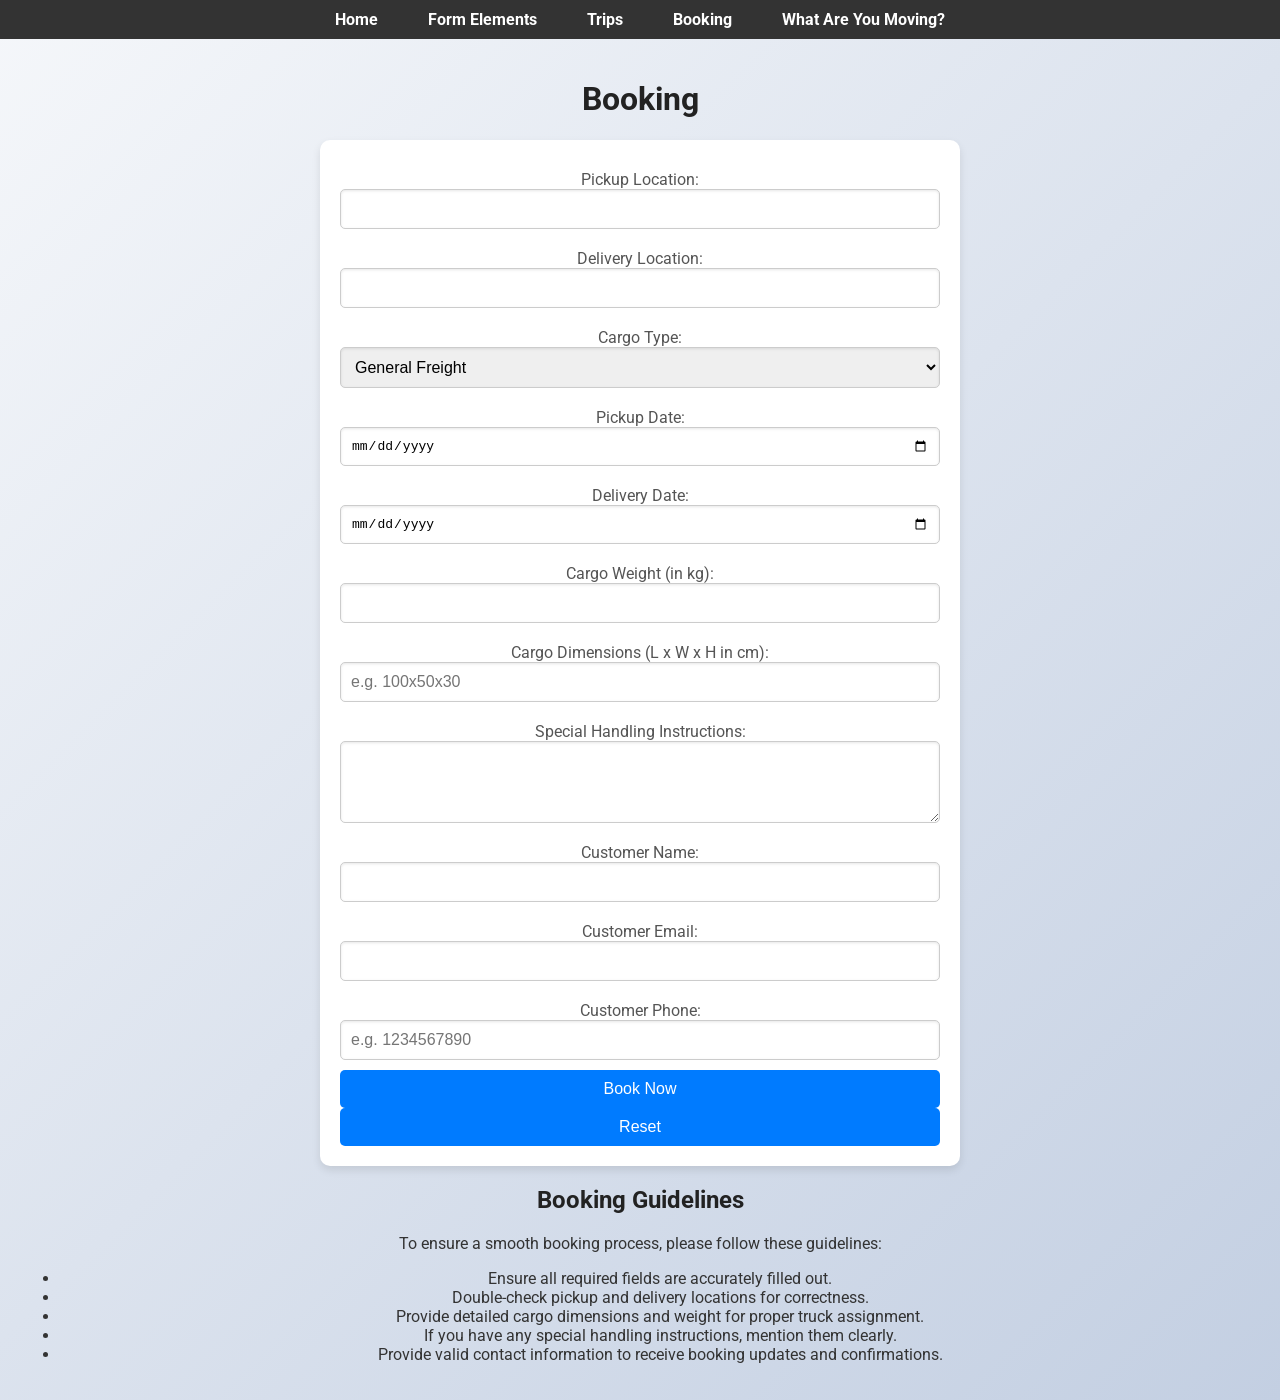
<file: booking.html>
<!DOCTYPE html>
<html lang="en">
<head>
    <meta charset="UTF-8">
    <meta name="viewport" content="width=device-width, initial-scale=1.0">
    <title>Booking</title>
    
    <link rel="stylesheet" href="stylesheet.css">
</head>
<body>
    <nav>
        <ul>
            <li><a href="index.html">Home</a></li>
            <li><a href="form-elements.html">Form Elements</a></li>
            <li><a href="trips.html">Trips</a></li>
            <li><a href="booking.html">Booking</a></li>
            <li><a href="what-are-you-moving.html">What Are You Moving?</a></li>
        </ul>
    </nav>
    <main>
        <h1>Booking</h1>
        <form action="/submit-booking" method="post">
            <label for="pickup-location">Pickup Location:</label>
            <input type="text" id="pickup-location" name="pickup-location" required>

            <label for="delivery-location">Delivery Location:</label>
            <input type="text" id="delivery-location" name="delivery-location" required>

            <label for="cargo-type">Cargo Type:</label>
            <select id="cargo-type" name="cargo-type" required>
                <option value="general-freight">General Freight</option>
                <option value="hazardous-materials">Hazardous Materials</option>
                <option value="perishable-goods">Perishable Goods</option>
                <option value="oversized-items">Oversized Items</option>
            </select>

            <label for="pickup-date">Pickup Date:</label>
            <input type="date" id="pickup-date" name="pickup-date" required>

            <label for="delivery-date">Delivery Date:</label>
            <input type="date" id="delivery-date" name="delivery-date" required>

            <label for="cargo-weight">Cargo Weight (in kg):</label>
            <input type="number" id="cargo-weight" name="cargo-weight" min="0" required>

            <label for="cargo-dimensions">Cargo Dimensions (L x W x H in cm):</label>
            <input type="text" id="cargo-dimensions" name="cargo-dimensions" pattern="\d+x\d+x\d+" placeholder="e.g. 100x50x30" required>

            <label for="special-instructions">Special Handling Instructions:</label>
            <textarea id="special-instructions" name="special-instructions" rows="4" cols="50"></textarea>

            <label for="customer-name">Customer Name:</label>
            <input type="text" id="customer-name" name="customer-name" required>

            <label for="customer-email">Customer Email:</label>
            <input type="email" id="customer-email" name="customer-email" required>

            <label for="customer-phone">Customer Phone:</label>
            <input type="tel" id="customer-phone" name="customer-phone" pattern="[0-9]{10}" placeholder="e.g. 1234567890" required>

            <button type="submit">Book Now</button>
            <button type="reset">Reset</button>
        </form>
        <section id="booking-guidelines">
            <h2>Booking Guidelines</h2>
            <p>To ensure a smooth booking process, please follow these guidelines:</p>
            <ul>
                <li>Ensure all required fields are accurately filled out.</li>
                <li>Double-check pickup and delivery locations for correctness.</li>
                <li>Provide detailed cargo dimensions and weight for proper truck assignment.</li>
                <li>If you have any special handling instructions, mention them clearly.</li>
                <li>Provide valid contact information to receive booking updates and confirmations.</li>
            </ul>
        </section>
    </main>
</body>
</html>
</file>
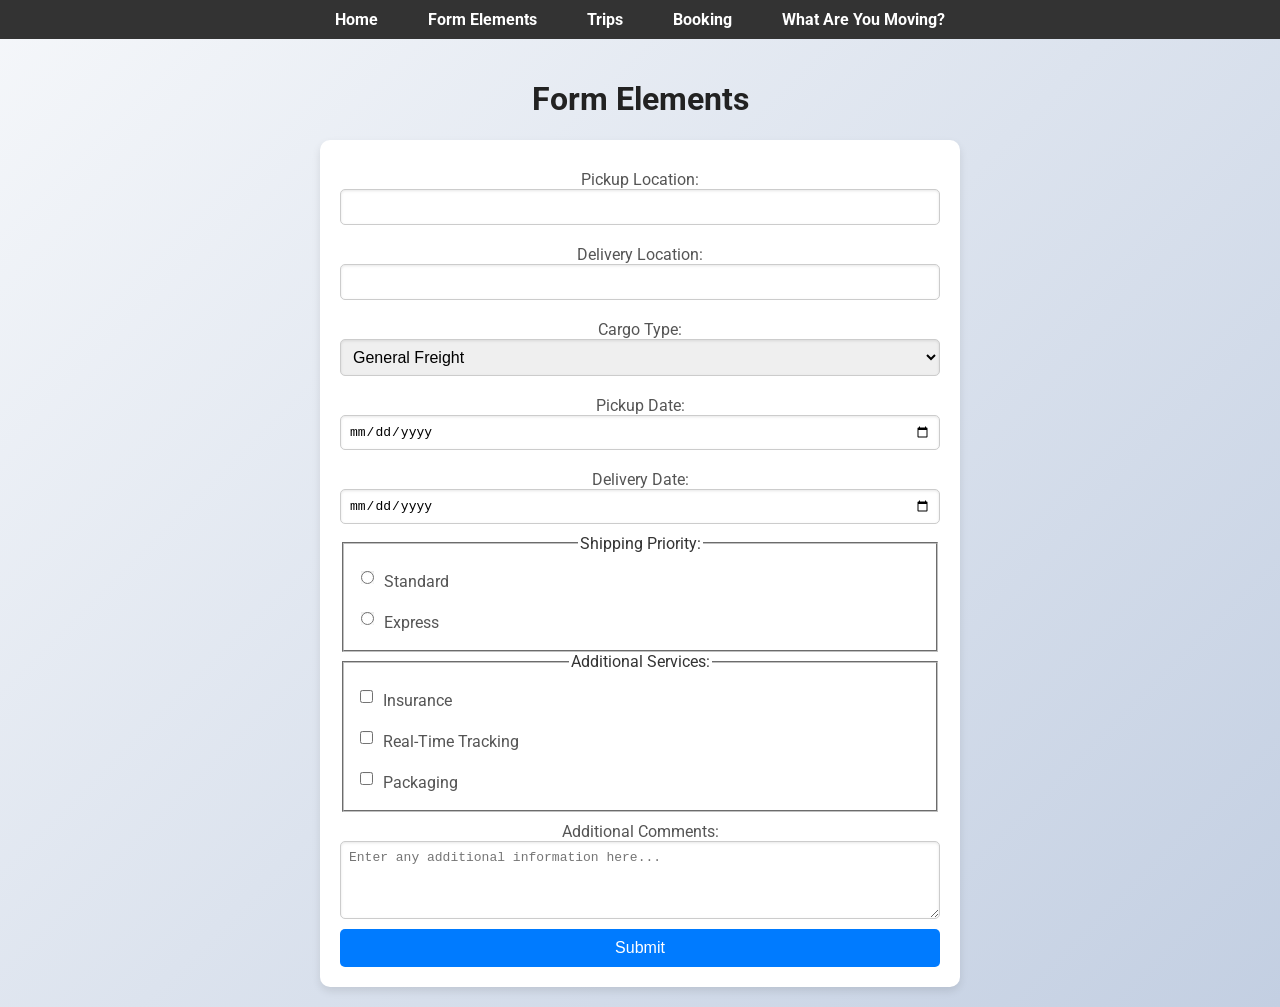
<file: form-elements.html>
<!DOCTYPE html>
<html lang="en">
<head>
    <meta charset="UTF-8">
    <meta name="viewport" content="width=device-width, initial-scale=1.0">
    <title>Form Elements</title>
    
    <link rel="stylesheet" href="stylesheet.css">
    <style>
        form {
            display: flex;
            flex-direction: column;
            max-width: 600px;
            margin: 0 auto;
        }
        label {
            margin-top: 10px;
        }
        input, select, textarea {
            margin-bottom: 10px;
            padding: 8px;
            font-size: 1em;
        }
        .checkbox-group, .radio-group {
            display: flex;
            flex-direction: column;
        }
        .checkbox-group label, .radio-group label {
            display: flex;
            align-items: center;
        }
        .checkbox-group input, .radio-group input {
            margin-right: 10px;
        }
        button {
            padding: 10px;
            font-size: 1em;
            background-color: #007bff;
            color: white;
            border: none;
            cursor: pointer;
        }
        button:hover {
            background-color: #0056b3;
        }
    </style>
</head>
<body>
    <nav>
        <ul>
            <li><a href="index.html">Home</a></li>
            <li><a href="form-elements.html">Form Elements</a></li>
            <li><a href="trips.html">Trips</a></li>
            <li><a href="booking.html">Booking</a></li>
            <li><a href="what-are-you-moving.html">What Are You Moving?</a></li>
        </ul>
    </nav>
    <main>
        <h1>Form Elements</h1>
        <form action="/submit-booking" method="post">
            <label for="pickup-location">Pickup Location:</label>
            <input type="text" id="pickup-location" name="pickup-location" required>

            <label for="delivery-location">Delivery Location:</label>
            <input type="text" id="delivery-location" name="delivery-location" required>

            <label for="cargo-type">Cargo Type:</label>
            <select id="cargo-type" name="cargo-type">
                <option value="general-freight">General Freight</option>
                <option value="hazardous-materials">Hazardous Materials</option>
                <option value="perishable-goods">Perishable Goods</option>
                <option value="oversized-items">Oversized Items</option>
            </select>

            <label for="pickup-date">Pickup Date:</label>
            <input type="date" id="pickup-date" name="pickup-date" required>

            <label for="delivery-date">Delivery Date:</label>
            <input type="date" id="delivery-date" name="delivery-date" required>

            <fieldset class="radio-group">
                <legend>Shipping Priority:</legend>
                <label>
                    <input type="radio" name="priority" value="standard" required>
                    Standard
                </label>
                <label>
                    <input type="radio" name="priority" value="express">
                    Express
                </label>
            </fieldset>

            <fieldset class="checkbox-group">
                <legend>Additional Services:</legend>
                <label>
                    <input type="checkbox" name="services" value="insurance">
                    Insurance
                </label>
                <label>
                    <input type="checkbox" name="services" value="tracking">
                    Real-Time Tracking
                </label>
                <label>
                    <input type="checkbox" name="services" value="packaging">
                    Packaging
                </label>
            </fieldset>

            <label for="comments">Additional Comments:</label>
            <textarea id="comments" name="comments" rows="4" placeholder="Enter any additional information here..."></textarea>

            <button type="submit">Submit</button>
        </form>
    </main>
</body>
</html>
</file>
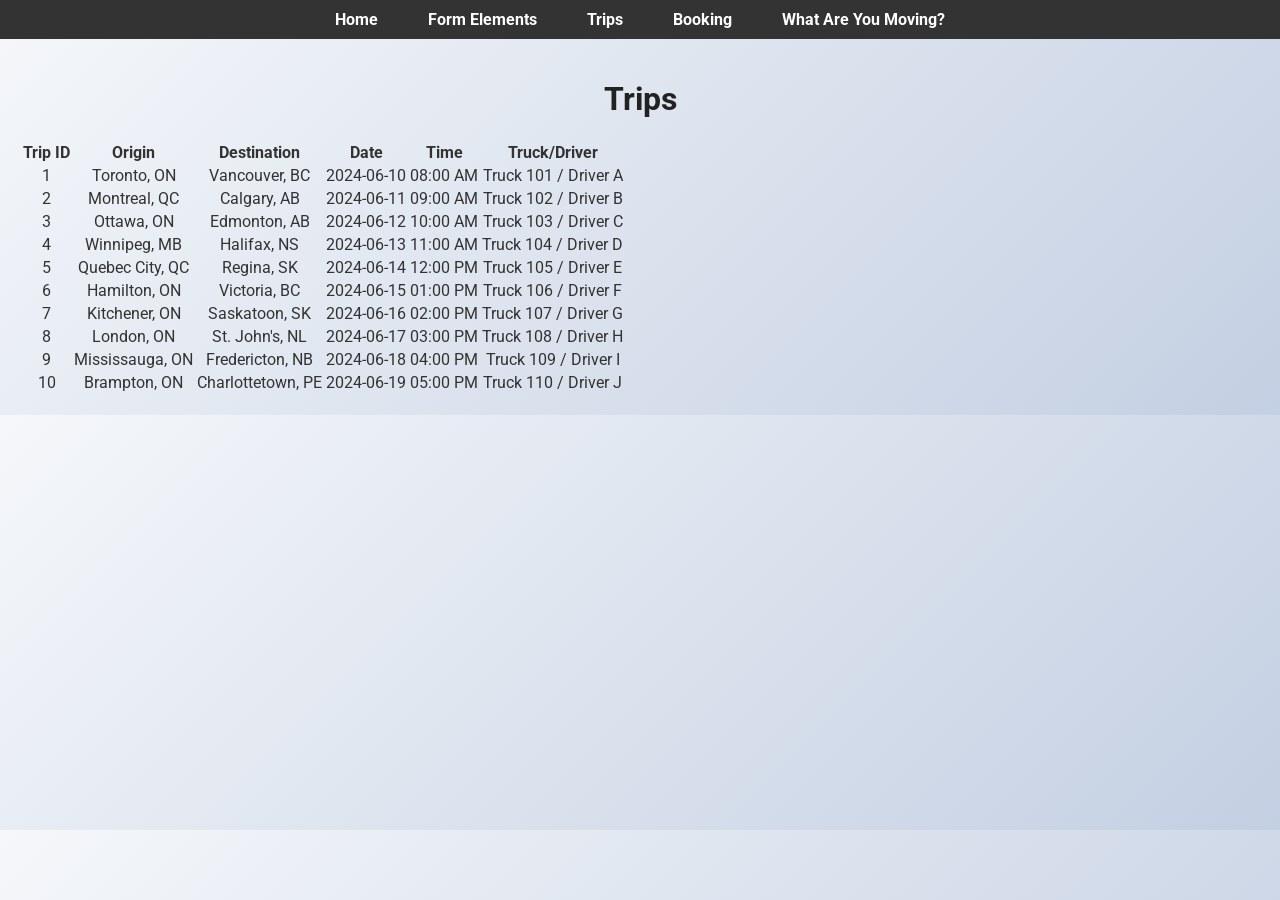
<file: trips.html>
<!DOCTYPE html>
<html lang="en">
<head>
    <meta charset="UTF-8">
    <meta name="viewport" content="width=device-width, initial-scale=1.0">
    <title>Trips</title>
    
    <link rel="stylesheet" href="stylesheet.css">
</head>
<body>
    <nav>
        <ul>
            <li><a href="index.html">Home</a></li>
            <li><a href="form-elements.html">Form Elements</a></li>
            <li><a href="trips.html">Trips</a></li>
            <li><a href="booking.html">Booking</a></li>
            <li><a href="what-are-you-moving.html">What Are You Moving?</a></li>
        </ul>
    </nav>
    <main>
        <h1>Trips</h1>
        <table>
            <thead>
                <tr>
                    <th>Trip ID</th>
                    <th>Origin</th>
                    <th>Destination</th>
                    <th>Date</th>
                    <th>Time</th>
                    <th>Truck/Driver</th>
                </tr>
            </thead>
            <tbody>
            
                <tr>
                    <td>1</td>
                    <td>Toronto, ON</td>
                    <td>Vancouver, BC</td>
                    <td>2024-06-10</td>
                    <td>08:00 AM</td>
                    <td>Truck 101 / Driver A</td>
                </tr>
                <tr>
                    <td>2</td>
                    <td>Montreal, QC</td>
                    <td>Calgary, AB</td>
                    <td>2024-06-11</td>
                    <td>09:00 AM</td>
                    <td>Truck 102 / Driver B</td>
                </tr>
                <tr>
                    <td>3</td>
                    <td>Ottawa, ON</td>
                    <td>Edmonton, AB</td>
                    <td>2024-06-12</td>
                    <td>10:00 AM</td>
                    <td>Truck 103 / Driver C</td>
                </tr>
                <tr>
                    <td>4</td>
                    <td>Winnipeg, MB</td>
                    <td>Halifax, NS</td>
                    <td>2024-06-13</td>
                    <td>11:00 AM</td>
                    <td>Truck 104 / Driver D</td>
                </tr>
                <tr>
                    <td>5</td>
                    <td>Quebec City, QC</td>
                    <td>Regina, SK</td>
                    <td>2024-06-14</td>
                    <td>12:00 PM</td>
                    <td>Truck 105 / Driver E</td>
                </tr>
                <tr>
                    <td>6</td>
                    <td>Hamilton, ON</td>
                    <td>Victoria, BC</td>
                    <td>2024-06-15</td>
                    <td>01:00 PM</td>
                    <td>Truck 106 / Driver F</td>
                </tr>
                <tr>
                    <td>7</td>
                    <td>Kitchener, ON</td>
                    <td>Saskatoon, SK</td>
                    <td>2024-06-16</td>
                    <td>02:00 PM</td>
                    <td>Truck 107 / Driver G</td>
                </tr>
                <tr>
                    <td>8</td>
                    <td>London, ON</td>
                    <td>St. John's, NL</td>
                    <td>2024-06-17</td>
                    <td>03:00 PM</td>
                    <td>Truck 108 / Driver H</td>
                </tr>
                <tr>
                    <td>9</td>
                    <td>Mississauga, ON</td>
                    <td>Fredericton, NB</td>
                    <td>2024-06-18</td>
                    <td>04:00 PM</td>
                    <td>Truck 109 / Driver I</td>
                </tr>
                <tr>
                    <td>10</td>
                    <td>Brampton, ON</td>
                    <td>Charlottetown, PE</td>
                    <td>2024-06-19</td>
                    <td>05:00 PM</td>
                    <td>Truck 110 / Driver J</td>
                </tr>
            </tbody>
        </table>
    </main>
</body>
</html>
</file>
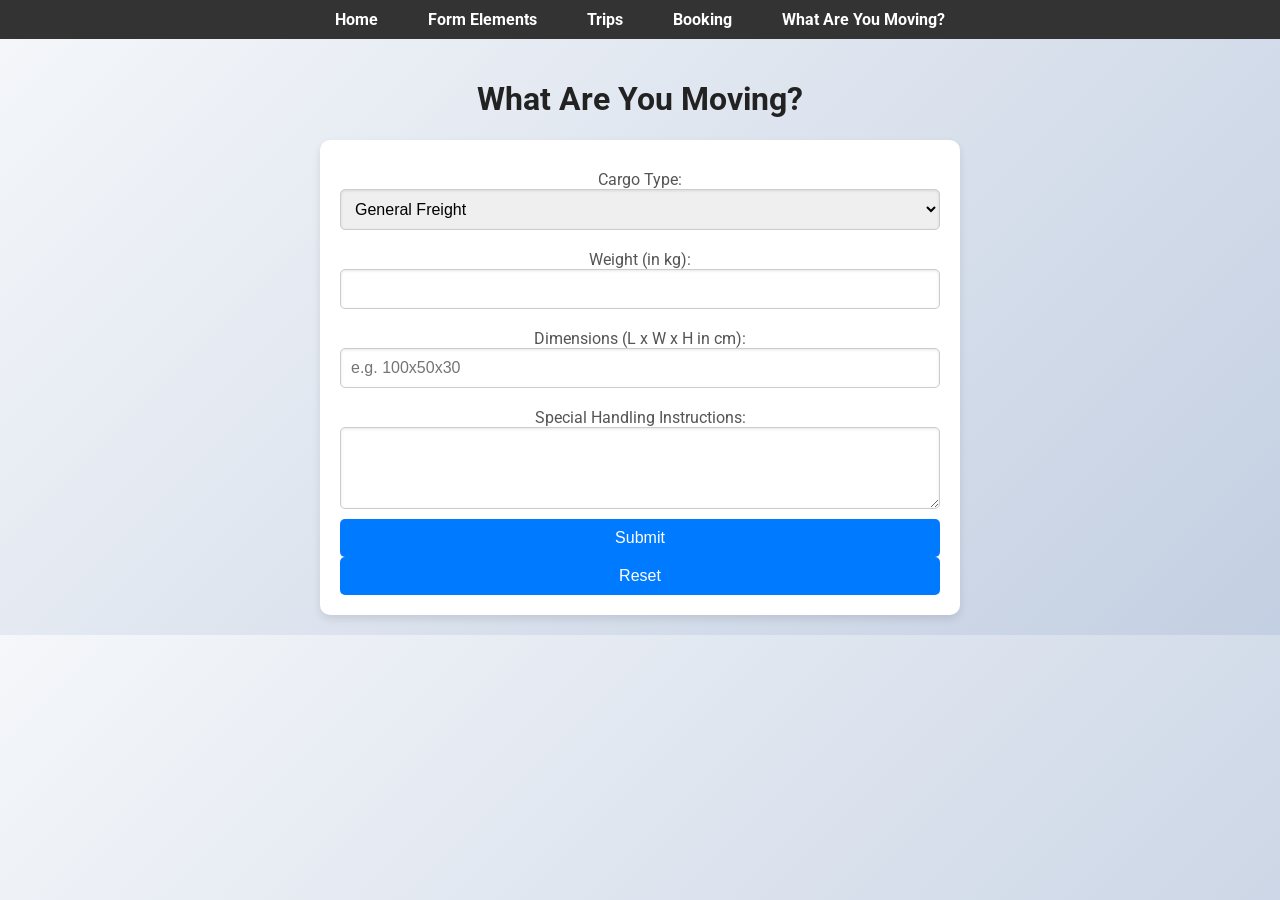
<file: what-are-you-moving.html>
<!DOCTYPE html>
<html lang="en">
<head>
    <meta charset="UTF-8">
    <meta name="viewport" content="width=device-width, initial-scale=1.0">
    <title>What Are You Moving?</title>
    
    <link rel="stylesheet" href="stylesheet.css">
</head>
<body>
    <nav>
        <ul>
            <li><a href="index.html">Home</a></li>
            <li><a href="form-elements.html">Form Elements</a></li>
            <li><a href="trips.html">Trips</a></li>
            <li><a href="booking.html">Booking</a></li>
            <li><a href="what-are-you-moving.html">What Are You Moving?</a></li>
        </ul>
    </nav>
    <main>
        <h1>What Are You Moving?</h1>
        <form action="/submit-cargo" method="post">
            <label for="cargo-type">Cargo Type:</label>
            <select id="cargo-type" name="cargo-type" required>
                <option value="general-freight">General Freight</option>
                <option value="hazardous-materials">Hazardous Materials</option>
                <option value="perishable-goods">Perishable Goods</option>
                <option value="oversized-items">Oversized Items</option>
            </select>

            <label for="weight">Weight (in kg):</label>
            <input type="number" id="weight" name="weight" min="0" required>

            <label for="dimensions">Dimensions (L x W x H in cm):</label>
            <input type="text" id="dimensions" name="dimensions" pattern="\d+x\d+x\d+" placeholder="e.g. 100x50x30" required>

            <label for="special-instructions">Special Handling Instructions:</label>
            <textarea id="special-instructions" name="special-instructions" rows="4" cols="50"></textarea>

            <button type="submit">Submit</button>
            <button type="reset">Reset</button>
        </form>
    </main>
</body>
</html>
</file>
<file: stylesheet.css>
/* CSS for interactive background, fonts, and colors */

/* Importing Google Fonts */
@import url('https://fonts.googleapis.com/css2?family=Roboto:wght@400;700&display=swap');

body {
    font-family: 'Roboto', sans-serif;
    background: linear-gradient(135deg, #f5f7fa, #c3cfe2);
    color: #333;
    margin: 0;
    padding: 0;
}

.truck-photos img {
    min-width: 100px;
    min-height: 100px; 
    width: auto;
    height: auto;
}


nav {
    background-color: #333;
    padding: 10px 0;
}

nav ul {
    list-style-type: none;
    margin: 0;
    padding: 0;
    display: flex;
    justify-content: center;
}

nav ul li {
    margin: 0 15px;
}

nav ul li a {
    color: #fff;
    text-decoration: none;
    font-weight: bold;
    padding: 5px 10px;
    transition: background-color 0.3s;
}

nav ul li a:hover {
    background-color: #555;
    border-radius: 5px;
}

main {
    padding: 20px;
    text-align: center;
}

h1, h2, h3 {
    color: #222;
}

form {
    display: flex;
    flex-direction: column;
    max-width: 600px;
    margin: 0 auto;
    background-color: #fff;
    padding: 20px;
    border-radius: 10px;
    box-shadow: 0 4px 8px rgba(0, 0, 0, 0.1);
}

label {
    margin-top: 10px;
    color: #555;
}

input, select, textarea {
    margin-bottom: 10px;
    padding: 10px;
    font-size: 1em;
    border: 1px solid #ccc;
    border-radius: 5px;
    box-shadow: inset 0 1px 3px rgba(0, 0, 0, 0.1);
    transition: border-color 0.3s, box-shadow 0.3s;
}

input:focus, select:focus, textarea:focus {
    border-color: #007bff;
    box-shadow: 0 0 5px rgba(0, 123, 255, 0.5);
    outline: none;
}

.checkbox-group, .radio-group {
    display: flex;
    flex-direction: column;
}

.checkbox-group label, .radio-group label {
    display: flex;
    align-items: center;
    margin-bottom: 5px;
}

.checkbox-group input, .radio-group input {
    margin-right: 10px;
}

button {
    padding: 10px;
    font-size: 1em;
    background-color: #007bff;
    color: white;
    border: none;
    border-radius: 5px;
    cursor: pointer;
    transition: background-color 0.3s;
}

button:hover {
    background-color: #0056b3;
}

/* Styling for carousel and features section */
.carousel {
    display: flex;
    overflow: hidden;
    width: 100%;
    max-height: 300px;
    position: relative;
    margin-bottom: 20px;
}

.carousel img {
    width: 100%;
    display: none;
    border-radius: 10px;
}

.carousel img.active {
    display: block;
}

.carousel-buttons {
    position: absolute;
    top: 50%;
    width: 100%;
    display: flex;
    justify-content: space-between;
    transform: translateY(-50%);
}

.carousel-button {
    background-color: rgba(0, 0, 0, 0.5);
    border: none;
    color: white;
    font-size: 1.5em;
    cursor: pointer;
    padding: 5px 10px;
    border-radius: 50%;
}

.features {
    display: flex;
    justify-content: space-around;
    margin-top: 20px;
}

.features div {
    width: 30%;
    text-align: center;
    transition: transform 0.3s, background-color 0.3s;
}

.features div:hover {
    background-color: #f0f0f0;
    transform: scale(1.05);
    border-radius: 10px;
    box-shadow: 0 4px 8px rgba(0, 0, 0, 0.1);
}

.features img {
    width: 100%;
    height: 150px;
    object-fit: cover;
    border-radius: 10px 10px 0 0;
}

.features h3 {
    color: #007bff;
}
</file>
